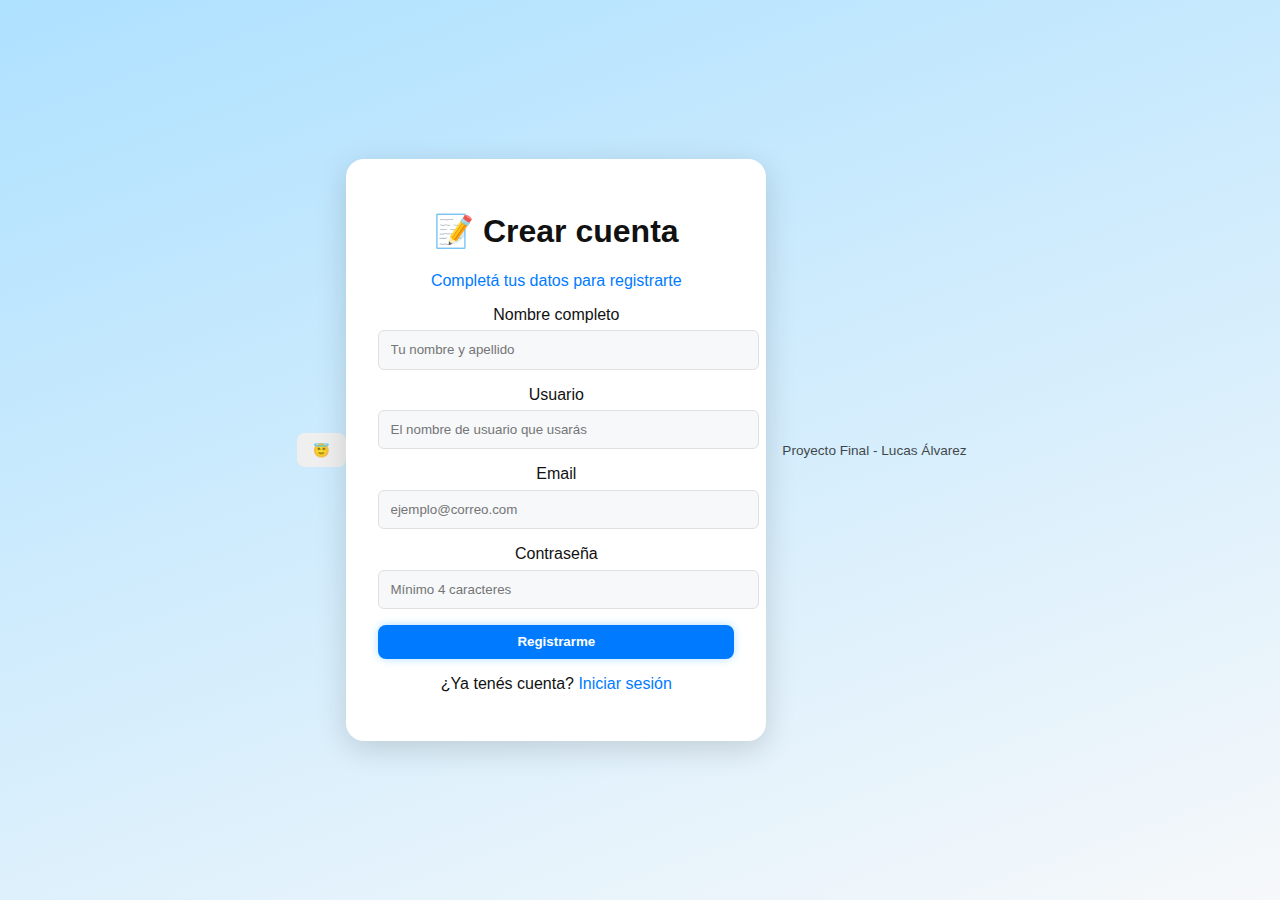
<file: pages/register.html>
<!DOCTYPE html>
<html lang="es">
<head>
  <meta charset="UTF-8" />
  <meta name="viewport" content="width=device-width, initial-scale=1.0" />
  <title>Registrarse - Tienda de Juegos</title>
  <link rel="stylesheet" href="../styles/style.css" />
</head>
<body class="login-body">
  <div class="theme-toggle-container">
    <button id="themeToggle" class="theme-toggle">😇 / 😈</button>
  </div>

  <main class="login-container">
    <div class="login-card">
      <h1>📝 Crear cuenta</h1>
      <p class="subtitle">Completá tus datos para registrarte</p>

      <form id="registerForm" class="form">
        <label>Nombre completo</label>
        <input type="text" id="nombre" placeholder="Tu nombre y apellido" required />

        <label>Usuario</label>
        <input type="text" id="usuario" placeholder="El nombre de usuario que usarás" required />

        <label>Email</label>
        <input type="email" id="email" placeholder="ejemplo@correo.com" required />

        <label>Contraseña</label>
        <input type="password" id="password" placeholder="Mínimo 4 caracteres" minlength="4" required />

        <button type="submit" class="btn primary full">Registrarme</button>
      </form>

      <div class="login-links">
        <p>¿Ya tenés cuenta? <a href="../index.html">Iniciar sesión</a></p>
      </div>
    </div>
  </main>

  <footer class="footer">
    <p>Proyecto Final - Lucas Álvarez</p>
  </footer>

  <script type="module" src="../script/modules/register.js"></script>
</body>
</html>
</file>
<file: styles/style.css>
/* ===========================================
   🌗 Tema base: Celestial (claro) / Diabólico (oscuro)
=========================================== */
:root {
  --bg: #f7f9fc;
  --text: #1a1a1a;
  --card: #ffffff;
  --accent: #0095ff;
  --accent-light: #aee1ff;
  --border: #e0e0e0;
  --shadow: rgba(0, 0, 0, 0.15);
  --btn-hover: #007bff;
}

body.dark {
  --bg: #0e0e0e;
  --text: #f7f7f7;
  --card: #181818;
  --accent: #ff3333;
  --accent-light: #ffaaaa;
  --border: #222;
  --shadow: rgba(255, 0, 0, 0.3);
  --btn-hover: #ff4d4d;
}

/* Transiciones de tema */
body {
  background: var(--bg);
  color: var(--text);
  font-family: "Poppins", sans-serif;
  margin: 0;
  transition: background 0.5s, color 0.5s;
}

/* ===========================================
   🔘 Botones y elementos generales
=========================================== */
button, .btn {
  border: none;
  border-radius: 8px;
  padding: 0.6rem 1rem;
  cursor: pointer;
  font-weight: 600;
  transition: all 0.3s ease;
}

.btn.primary {
  background: var(--accent);
  color: #fff;
  box-shadow: 0 0 8px var(--accent-light);
}

.btn.primary:hover {
  background: var(--btn-hover);
  transform: scale(1.05);
}

.btn.small {
  font-size: 0.85rem;
  padding: 0.4rem 0.8rem;
}

.full {
  width: 100%;
}

a {
  color: var(--accent);
  text-decoration: none;
}
a:hover {
  text-decoration: underline;
}

/* ===========================================
   🌤 Header
=========================================== */
.header {
  display: flex;
  justify-content: space-between;
  align-items: center;
  background: var(--card);
  padding: 1rem 2rem;
  border-bottom: 1px solid var(--border);
  box-shadow: 0 2px 10px var(--shadow);
}

.titulo {
  font-size: 1.5rem;
}

.cotizacion {
  font-size: 0.9rem;
  margin-top: 4px;
}

.spinner {
  width: 18px;
  height: 18px;
  border: 2px solid var(--accent-light);
  border-top-color: var(--accent);
  border-radius: 50%;
  animation: spin 1s linear infinite;
}
.hidden { display: none; }

@keyframes spin {
  to { transform: rotate(360deg); }
}

/* ===========================================
   🪙 Botones de cabecera
=========================================== */
.btn-header {
  background: var(--accent);
  color: #fff;
  margin-left: 8px;
  border-radius: 6px;
  font-weight: 700;
}
.btn-header:hover {
  background: var(--btn-hover);
}

/* ===========================================
   💫 Login / Registro
=========================================== */
.login-body {
  display: flex;
  align-items: center;
  justify-content: center;
  height: 100vh;
  background: linear-gradient(160deg, var(--accent-light), var(--bg));
  transition: all 0.5s ease;
}

.login-container {
  display: flex;
  justify-content: center;
  width: 100%;
  max-width: 420px;
}

.login-card {
  background: var(--card);
  padding: 2rem;
  border-radius: 18px;
  box-shadow: 0 8px 30px var(--shadow);
  width: 100%;
  text-align: center;
  animation: pop 0.6s ease;
}

@keyframes pop {
  from { transform: translateY(50px); opacity: 0; }
  to { transform: translateY(0); opacity: 1; }
}

.form input, .form select {
  width: 100%;
  padding: 0.7rem;
  margin-bottom: 1rem;
  border: 1px solid var(--border);
  border-radius: 6px;
  background: var(--bg);
  color: var(--text);
}

.subtitle {
  color: var(--accent);
  margin-bottom: 1rem;
}

.user-list {
  margin-top: 1rem;
  text-align: left;
}
.user-list ul {
  list-style: none;
  padding: 0;
}
.user-list li {
  background: var(--accent-light);
  margin-bottom: 6px;
  padding: 0.4rem 0.6rem;
  border-radius: 6px;
  font-weight: 500;
}

/* ===========================================
   🛍 Tienda (Home)
=========================================== */
.main {
  padding: 2rem;
  display: grid;
  grid-template-columns: repeat(auto-fit, minmax(250px, 1fr));
  gap: 1.2rem;
}

.productos .card {
  background: var(--card);
  border: 1px solid var(--border);
  border-radius: 16px;
  overflow: hidden;
  box-shadow: 0 4px 20px var(--shadow);
  transition: transform 0.3s ease, box-shadow 0.3s ease;
}

.productos .card:hover {
  transform: scale(1.03);
  box-shadow: 0 6px 25px var(--accent-light);
}

.card img {
  width: 100%;
  height: 180px;
  object-fit: cover;
}

.card .info {
  padding: 1rem;
}
.card .info h3 {
  margin: 0.2rem 0;
}
.card .info p {
  font-size: 0.9rem;
  opacity: 0.9;
}

/* ===========================================
   🛒 Carrito
=========================================== */
.cart-panel {
  position: fixed;
  right: 0;
  top: 0;
  width: 340px;
  height: 100%;
  background: var(--card);
  box-shadow: -4px 0 16px var(--shadow);
  transform: translateX(100%);
  transition: transform 0.4s ease;
  display: flex;
  flex-direction: column;
  justify-content: space-between;
}
.cart-panel.show {
  transform: translateX(0);
}

.cart-panel-header, .cart-panel-footer {
  padding: 1rem;
  border-bottom: 1px solid var(--border);
}

.cart-items {
  padding: 1rem;
  overflow-y: auto;
  flex: 1;
}

/* ===========================================
   💳 Modal de compra (3 pasos)
=========================================== */
.modal {
  position: fixed;
  inset: 0;
  background: rgba(0, 0, 0, 0.6);
  display: flex;
  align-items: center;
  justify-content: center;
  z-index: 100;
}
.modal.hidden {
  display: none;
}

.modal-content {
  background: var(--card);
  padding: 2rem;
  border-radius: 20px;
  box-shadow: 0 8px 25px var(--shadow);
  width: 90%;
  max-width: 420px;
  animation: slideIn 0.4s ease;
}

@keyframes slideIn {
  from { transform: translateY(-40px); opacity: 0; }
  to { transform: translateY(0); opacity: 1; }
}

.form-step {
  display: none;
}
.form-step.active {
  display: block;
}

.step-actions {
  display: flex;
  justify-content: space-between;
  margin-top: 1rem;
}

/* ===========================================
   🍰 Toast (mensaje final)
=========================================== */
.toast {
  position: fixed;
  bottom: 40px;
  left: 50%;
  transform: translateX(-50%) scale(0.8);
  background: var(--accent);
  color: #fff;
  padding: 1rem 1.5rem;
  border-radius: 10px;
  box-shadow: 0 5px 20px var(--shadow);
  opacity: 0;
  transition: all 0.4s ease;
  z-index: 150;
}
.toast.show {
  opacity: 1;
  transform: translateX(-50%) scale(1);
}

/* ===========================================
   ⚙️ Footer
=========================================== */
.footer {
  text-align: center;
  padding: 1rem;
  font-size: 0.85rem;
  color: var(--text);
  opacity: 0.8;
}

/* ===========================================
   📱 Responsividad
=========================================== */
@media (max-width: 600px) {
  .header {
    flex-direction: column;
    gap: 1rem;
  }
  .cart-panel {
    width: 100%;
  }
}

:root {
  --bg: #f6f8fa;
  --text-color: #111;
  --card-bg: #fff;
  --accent: #007bff;
  --shadow: rgba(0, 0, 0, 0.15);
}

/* 🔥 modo oscuro */
body.dark {
  --bg: #0c0b0c;
  --text-color: #f0f0f0;
  --card-bg: #1a1a1a;
  --accent: #ff1c1c;
  --shadow: rgba(255, 0, 0, 0.25);
}

/* generales */
body {
  background: var(--bg);
  color: var(--text-color);
  font-family: "Segoe UI", sans-serif;
  margin: 0;
  transition: background 0.3s, color 0.3s;
}

.header, .footer {
  padding: 1rem;
  display: flex;
  justify-content: space-between;
  align-items: center;
}

.btn, .btn-header {
  background: var(--accent);
  color: #fff;
  border: none;
  border-radius: 8px;
  padding: 0.6rem 1.2rem;
  cursor: pointer;
  transition: 0.3s;
}
.btn:hover, .btn-header:hover { opacity: 0.85; }

.modal {
  position: fixed;
  inset: 0;
  background: rgba(0,0,0,0.6);
  display: flex;
  justify-content: center;
  align-items: center;
  z-index: 999;
}

.modal.hidden { display: none; }

.modal-content {
  background: var(--card-bg);
  color: var(--text-color);
  padding: 2rem;
  border-radius: 1rem;
  box-shadow: 0 8px 24px var(--shadow);
  width: 90%;
  max-width: 480px;
  position: relative;
  animation: fadeIn 0.3s ease;
}

.close {
  position: absolute;
  top: 10px;
  right: 15px;
  font-size: 1.3rem;
  cursor: pointer;
}

h2, h3 { margin-top: 0; }

.step.hidden { display: none; }
.step.active { display: block; animation: fadeIn 0.4s ease; }

input, select {
  width: 100%;
  padding: 0.6rem;
  margin: 0.4rem 0 1rem 0;
  border: 1px solid var(--accent);
  border-radius: 6px;
  background: transparent;
  color: var(--text-color);
}

.actions {
  display: flex;
  justify-content: flex-end;
  gap: 1rem;
}

/* popup visual */
.popup-msg {
  position: fixed;
  top: 50%;
  left: 50%;
  transform: translate(-50%, -50%) scale(0.8);
  background: var(--card-bg);
  border: 2px solid var(--accent);
  color: var(--text-color);
  padding: 1rem 2rem;
  border-radius: 12px;
  box-shadow: 0 8px 24px var(--shadow);
  opacity: 0;
  z-index: 2000;
  transition: all 0.4s ease;
  font-weight: bold;
  text-align: center;
}
.popup-msg.visible {
  opacity: 1;
  transform: translate(-50%, -50%) scale(1);
}

/* animaciones */
@keyframes fadeIn {
  from { opacity: 0; transform: scale(0.96); }
  to { opacity: 1; transform: scale(1); }
}
</file>
